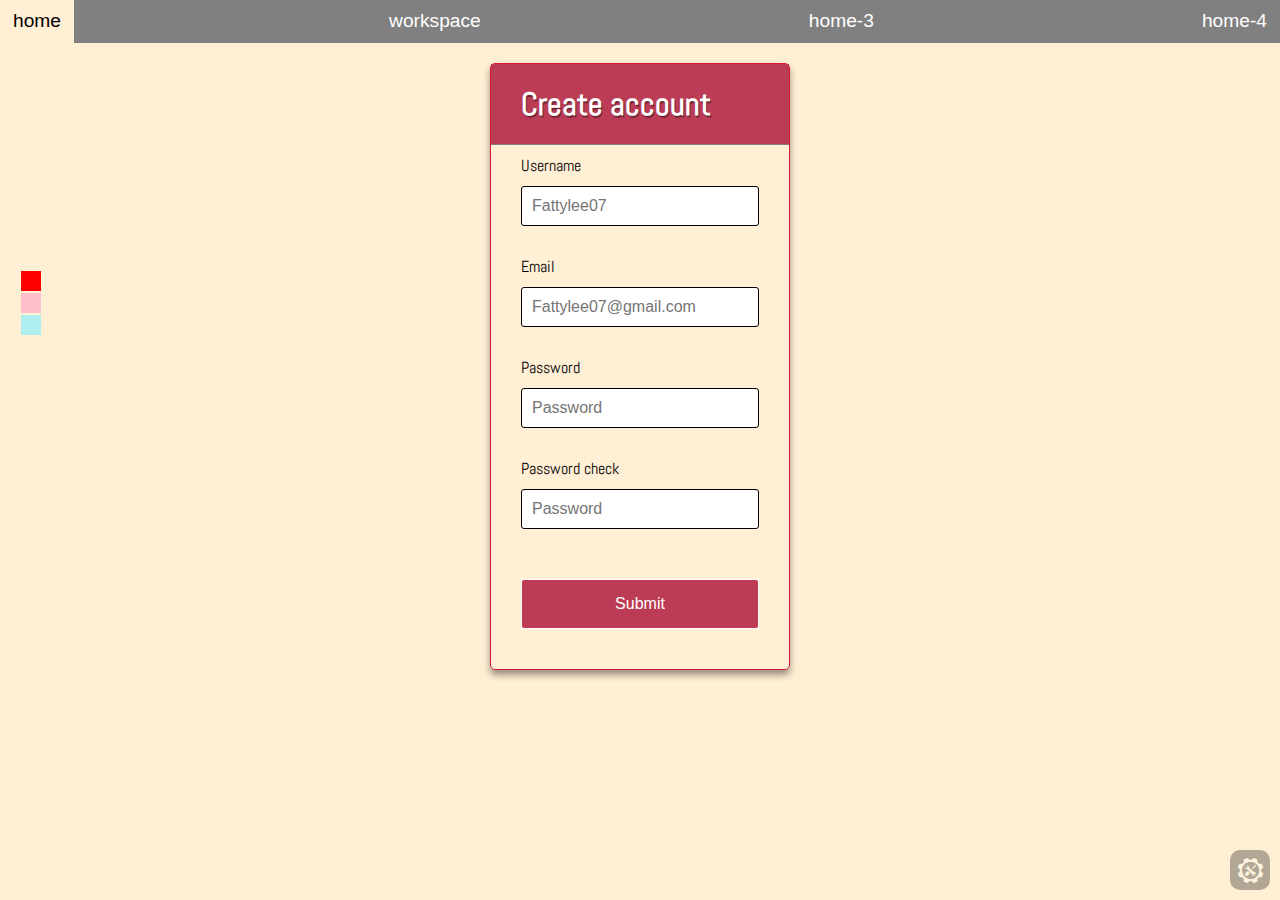
<file: index.html>
<!DOCTYPE html>
<html lang="en">
  <head>
    <meta charset="UTF-8" />
    <meta name="viewport" content="width=device-width, initial-scale=1.0" />

    <title>Fattylee Form Validation</title>
    <link rel="shortcut icon" href="./img/preview.png" />
    <!-- import fontawesome css library -->
    <link rel="stylesheet" href="./css/all.css" />
    <link rel="stylesheet" href="./css/style.css" type="text/css" />
    <script src="/js/eruda.js"></script>
    <script>
      eruda.init();
    </script>
    <script src="/js/eruda-code.js"></script>
    <script>
      eruda.add(erudaCode);
    </script>
    <script src="/js/eruda-dom.js"></script>
    <script>
      eruda.add(erudaDom);
    </script>
  </head>
  <body>
    <!-- <div class="wrapper "> -->
      <nav class="nav">
        <ul>
          <li class="active"><a href="/index.html">home</a></li>
          <li><a href="/workspace.html">workspace</a></li>
          <li><a href="#">home-3</a></li>
          <li><a href="#">home-4</a></li>
        </ul>
      </nav>
      <noscript class='no-js'>
      <style>
        .hidePage {
          display: none;
        }
      </style>
        <h1>
          Oops..! No Javascript Enabled. please enable javascript
          <span>or</span> choose a different browser for best experience
        </h1>
    </noscript>
      <div class="container hidePage">
        <div class="sidebar">
          <span></span>
          <span></span>
          <span></span>
          <span style="background: papayawhip;"></span>
        </div>
        <div class="header">
          <h1>Create account</h1>
        </div>
        <form id="form" class="form">
          <div class="form-control">
            <label for="username">Username</label>
            <input type="text" id="username" placeholder="Fattylee07" />
            <i class="fas fa-check-circle"></i>
            <i class="fas fa-exclamation-circle"></i>
            <small>Error placeholder</small>
          </div>
          <div class="form-control">
            <label for="email">Email</label>
            <input type="email" id="email" placeholder="Fattylee07@gmail.com" />
            <i class="fas fa-check-circle"></i>
            <i class="fas fa-exclamation-circle"></i>
            <small>Not allowed to be blank</small>
          </div>
          <div class="form-control">
            <label for="password">Password</label>
            <input type="password" id="password" placeholder="Password" />
            <i class="fas fa-check-circle"></i>
            <i class="fas fa-exclamation-circle"></i>
            <small>Error placeholder</small>
          </div>
          <div class="form-control">
            <label for="password2">Password check</label>
            <input type="password" id="password2" placeholder="Password" />
            <i class="fas fa-check-circle"></i>
            <i class="fas fa-exclamation-circle"></i>
            <small>Error placeholder</small>
          </div>
          <div class="form-control">
            <input type="submit" value="submit" name="submit" />
          </div>
        </form>
        <div class="loader">
          <p>Processing...</p>
          <div><i class="fas fa-circle"></i></div>
        </div>

      <div class="modal">
        <h2>Account created successfully!</h2>
        <p>To see more content <a href="#">Click here</a></p>
      </div>
      <script src="./js/main.js"></script>
  </body>
</html>
</file>
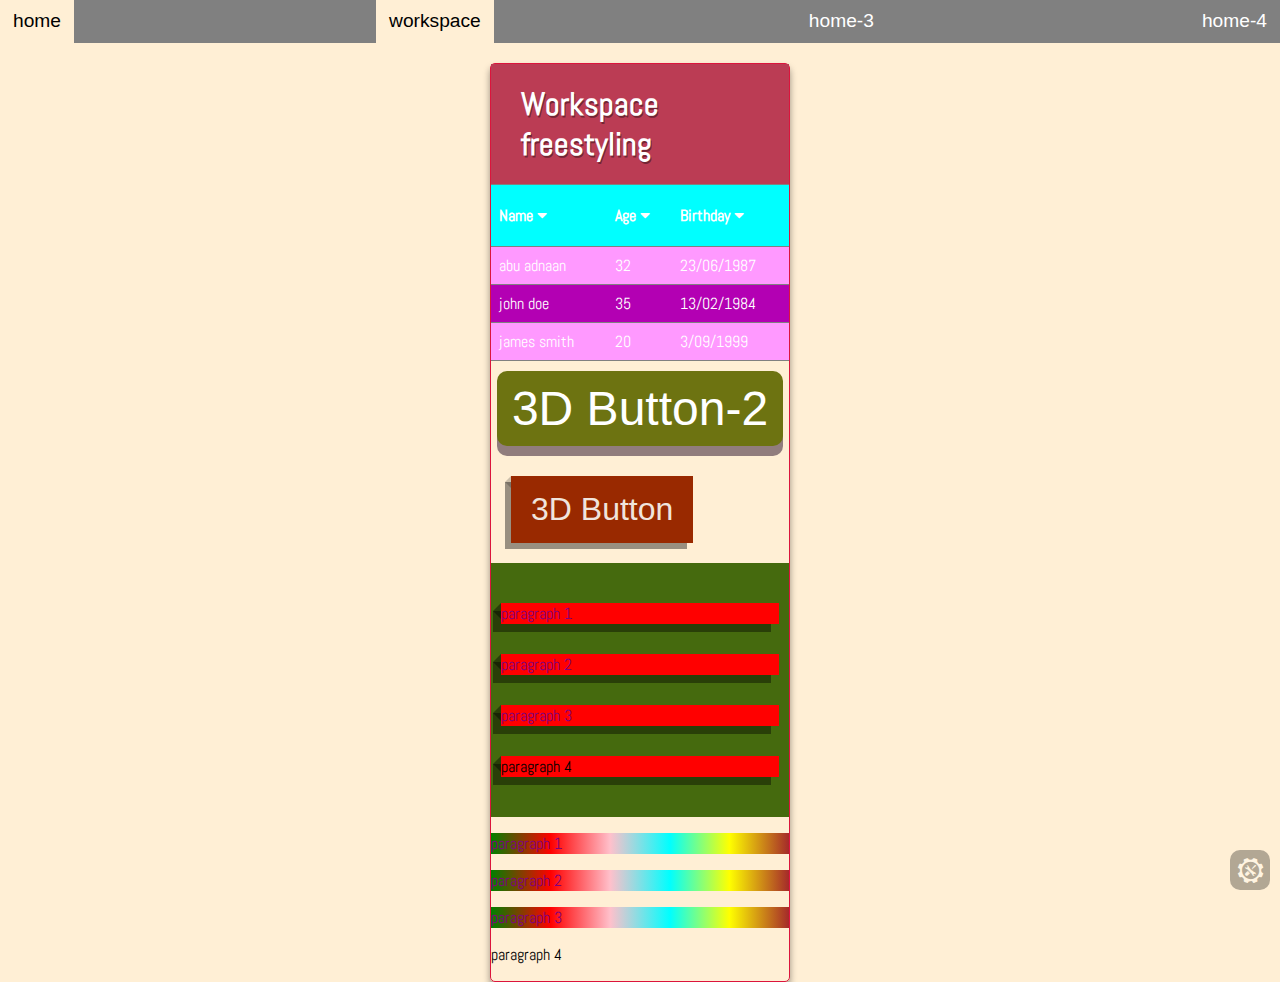
<file: workspace.html>
<!DOCTYPE html>
<html lang="en">
  <head>
    <meta charset="UTF-8" />
    <meta name="viewport" content="width=device-width, initial-scale=1.0" />

    <title>Workspace</title>
    <link rel="shortcut icon" href="./img/preview.png" />
    <!-- import fontawesome css library -->
    <link rel="stylesheet" href="./css/all.css" />
    <link rel="stylesheet" href="./css/style.css" type="text/css" />
    <link rel="stylesheet" href="./css/workspace.css" />
  </head>

  <body>
    <nav class="nav">
      <ul>
        <li><a href="/index.html">home</a></li>
        <li class="active"><a href="/workspace.html">workspace</a></li>
        <li><a href="#">home-3</a></li>
        <li><a href="#">home-4</a></li>
      </ul>
    </nav>
    <noscript class="no-js">
      <style>
        .hidePage {
          display: none;
        }
      </style>
      <h1>
        Oops..! No Javascript Enabled. please enable javascript
        <span>or</span> choose a different browser for best experience
      </h1>
    </noscript>

    <div class="container hidePage">
      <div class="header">
        <h1>Workspace freestyling</h1>
      </div>

      <table class="dynamic-table dynamic-table-striped">
        <thead>
          <tr>
            <th data-col="name" data-sort="desc">
              Name <i class="fas fa-caret-down"></i>
            </th>
            <th data-col="age" data-sort="desc">
              Age <i class="fas fa-caret-down"></i>
            </th>
            <th data-col="birthday" data-sort="desc">
              Birthday <i class="fas fa-caret-down"></i>
            </th>
          </tr>
        </thead>
        <tbody>
          <tr>
            <td>Hello world</td>
            <td>Hello world</td>
            <td>Hello world</td>
          </tr>
          <tr>
            <td>td1</td>
            <td>td2</td>
            <td>td3</td>
          </tr>
          <tr>
            <td>td1</td>
            <td>td2</td>
            <td>td3</td>
          </tr>
        </tbody>
      </table>
      <button class="btn-3d-2">3D Button-2</button>
      <button class="btn-3d">3D Button</button>
      <div class="para-list">
        <p>paragraph 1</p>
        <p>paragraph 2</p>
        <p>paragraph 3</p>
        <p>paragraph 4</p>
      </div>
      <p>paragraph 1</p>
      <p>paragraph 2</p>
      <p>paragraph 3</p>
      <p>paragraph 4</p>
    </div>
    <script src="/js/eruda.js"></script>
    <script>
      eruda.init();
    </script>
    <script src="/js/eruda-code.js"></script>
    <script>
      eruda.add(erudaCode);
    </script>
    <script src="/js/eruda-dom.js"></script>
    <script>
      eruda.add(erudaDom);
    </script>
    <!-- <script src="./js/main.js"></script> -->
    <script src="./js/table.js"></script>
  </body>
</html>
</file>
<file: css/style.css>
* {
  box-sizing: border-box;
}
:root {
  --theme-bgcolor: papayawhip;
  --theme-header: #bb3c54;
  --success-border: #679a19;
  --error-border: red;
}
@media screen and (max-width: 400px) {
  * {
    /* --theme-bgcolor: coral; */
    --theme-header: #bb3c54;
    --success-border: #679a19;
    --error-border: red;
  }
}
/* import a custom font (Abel) but change the name to fattylee */
@font-face {
  font-family: "fattylee";
  src: url(./Abel-Regular.ttf);
}

body {
  margin: 0;
  padding: 0;
  display: flex;
  justify-content: center;
  flex-direction: column;
  align-items: center;
  /* height: 100vh; */
  /* font-family: Arial, Helvetica, sans-serif; */
  font-family: Fattylee;
  background: var(--theme-bgcolor);
}
.nav {
  background: grey;
  width: 100%;
  margin-bottom: 20px;
}
.nav ul {
  list-style-type: none;
  padding: 0;
  margin: 0;
  display: flex;
  flex-direction: column;
}

.nav a {
  text-decoration: none;
  color: #fff;
  font-family: Arial, Helvetica, sans-serif;
  font-size: 1.2rem;
  display: block;
  padding: 10px 13px;
  border-bottom: 1px solid transparent;
}
nav a:hover,
nav li.active a {
  background: papayawhip;
  border-bottom: 1px solid gold;
  color: black;
}
.container {
  border: 1px solid crimson;
  width: 300px;
  box-shadow: 0 5px 7px rgba(0, 0, 0, 0.4);
  border-radius: 5px;
  position: relative;
}
.container.hide {
  display: none;
}
.header {
  padding: 20px 30px;
  background: var(--theme-header);
  border-bottom: 1px solid grey;
}
.header h1 {
  margin: 0;
  color: #fff;
  text-shadow: 1px 2px rgba(0, 0, 0, 0.4);
}

.form-control {
  padding: 20px 30px;
  padding-top: 10px;
  position: relative;
}
.form-control label {
  display: inline-block;
  margin-bottom: 10px;
}
.form-control input {
  display: block;
  width: 100%;
  padding: 10px;
  font-size: 16px;
  border-radius: 3px;
  border: 1px solid;
}
.form-control.success input {
  border-color: var(--success-border);
  outline-color: var(--success-border);
}
.form-control input:focus {
  border-color: black;
}
.form-control.error input {
  border-color: var(--error-border);
  outline-color: var(--error-border);
}
.form-control i {
  position: absolute;
  top: 50px;
  right: 40px;
  visibility: hidden;
}
.form-control.success i.fa-check-circle {
  color: var(--success-border);
  visibility: visible;
}
.form-control.error i.fa-exclamation-circle {
  color: var(--error-border);
  visibility: visible;
}
.form-control small {
  position: absolute;
  color: var(--error-border);
  visibility: hidden;
}
.form-control.error small {
  visibility: visible;
}

.form [type="submit"] {
  color: white;
  background: var(--theme-header);
  display: block;
  width: 100%;
  margin: 20px auto;
  padding: 15px;
  cursor: pointer;
  text-transform: capitalize;
  outline-color: var(--theme-header);
}
.form [type="submit"]:hover {
  color: var(--theme-header);
  background: white;
}
/* Modal popup styling
 * */
.modal {
  text-align: center;
  display: none;
}
.modal.show {
  display: block;
}
.modal h2 {
  color: gold;
  font-size: 32px;
  text-shadow: 0 4px rgba(0, 0, 0, 0.4);
  text-transform: uppercase;
}
.modal p {
  font-size: 24px;
  color: maroon;
}
.modal a {
  text-decoration: none;
  text-transform: uppercase;
  color: white;
  background: var(--theme-header);
  display: inline-block;
  padding: 5px 10px;
  border-radius: 5px;
  box-shadow: 0 5px 7px rgba(0, 0, 0, 0.3);
  border-bottom: 3px solid maroon;
  transition: all 0.5s;
}
.modal a:hover {
  background: white;
  color: var(--theme-header);
}
.grid-box {
  display: flex;
  grid-template-columns: 1fr 2fr 3fr;
}

/*------------- LOADER -------------*/
.loader {
  background: #65560a;
  display: none;
  position: absolute;
  width: 80%;
  justify-content: space-between;
  bottom: 94px;
  left: 30px;
  padding: 10px 20px;
  color: white;
  animation-name: blink;
  animation-iteration-count: infinite;
  animation-duration: 0.8s;
  animation-timing-function: ease-in-out;
}

@keyframes blink {
  0% {
    opacity: 0;
  }
  50% {
    opacity: 1;
  }
  100% {
    opacity: 0;
  }
}
.loader p {
  margin: 0;
}
/*-------x------ LOADER ------x-------*/

/*------- No js styling --------*/
.no-js {
  padding: 20px;
  text-align: center;
}
.no-js span {
  font-size: 50px;
  text-transform: uppercase;
  text-shadow: 0 5px 6px rgba(0, 0, 0, 0.3);
  color: greenyellow;
}
/*---x--- No js styling ----x---*/

/*------- sidebar --------*/
.sidebar {
  position: fixed;
  display: flex;
  min-height: 70px;
  top: 30vh;
  left: 20px;
  flex-direction: column;
  align-items: center;
  justify-content: space-between;
  cursor: pointer;
}
.grid-box {
  display: flex;
  grid-template-columns: 1fr 2fr 3fr;
}

@media screen and (min-width: 768px) {
  .nav ul {
    flex-direction: row;
    justify-content: space-between;
  }
  .nav a {
    border: none;
  }
}
.sidebar span {
  background: red;
  padding: 10px;
  border: 1px var(--theme-bgcolor) solid;
  transition: transform 0.4s;
}
.sidebar span:hover {
  border-color: var(--theme-header);
  transform: scale(1.2);
}

.sidebar span:nth-child(2) {
  background: pink;
}
.sidebar span:nth-child(3) {
  background: paleturquoise;
}
@media screen and (max-width: 378px) {
  .sidebar {
    flex-direction: row;
    position: static;
    min-height: 0;
    margin-bottom: 10px;
    border: 1px solid;
    border-radius: 3px 3px 0 0;
    top: 10vh;
  }
}
/*---x--- sidebar ----x---*/
@media screen and (min-width: 768px) {
  .nav ul {
    flex-direction: row;
    justify-content: space-between;
  }
  nav a:hover,
  nav li.active a {
    background: papayawhip;
    border-color: transparent;
    color: black;
  }
}
</file>
<file: css/workspace.css>
p:not(:last-child) {
  /* border-bottom: purple 1px solid; */
  background: -webkit-linear-gradient(
    left,
    green,
    red,
    pink,
    cyan,
    yellow,
    brown
  );
  color: purple;
}
p:not(:last-child):hover {
  background: -webkit-linear-gradient(
    right,
    green,
    red,
    pink,
    cyan,
    yellow,
    brown
  );
}
/*
.dynamic-table th, .dynamic-table td{
padding: 8px;
}
.dynamic-table thead th,
.dynamic-table thead th:hover{
background: green;
}
.dynamic-table tr:nth-child(even) {
  background: green;
}
.dynamic-table tr:nth-child(odd) {
  background: red;
}
.dynamic-table tr:nth-child(even):hover {
  color: green;
  background: white;
}
.dynamic-table tr:nth-child(odd):hover {
  color: red;
  background: white;
}

.dynamic-table {
  border-collapse: collapse;
  width: 90%;
  margin: 10px auto;
  border: 1px solid grey;
  text-align: left;
  color: white;
}
.dynamic-table thead tr:hover {
background: green !important;
color:white !important
}
*/

.dynamic-table {
  background: #b300b3;
  width: 100%;
  color: white;
  text-align: left;
  border-collapse: collapse;
}
.dynamic-table th {
  cursor: pointer;
}
.dynamic-table th,
.dynamic-table td {
  border-bottom: 1px solid grey;
  padding: 8px;
}
.dynamic-table tr:nth-child(odd) {
  background: #ff99ff;
}
.dynamic-table tr:hover {
  background: red;
}
.dynamic-table thead th {
  background: #330033;
  padding: 20px 8px;
  background: cyan;
}

:root {
  --btn-3d-color: #f0e4dd;
  --btn-3d-bgcolor: hsl(16, 100%, 30%);
  /* --btn-3d-bgcolor: rgba(13, 49, 2, 0.8); */
  /* --btn-3d-bgcolor-dark: rgba(13, 49, 2, 1); */
  --btn-3d-bgcolor-dark: hsl(16, 100%, 20%);
}

button.btn-3d {
  font-size: 2rem;
  border: none;
  margin: 20px;
  color: var(--btn-3d-color);
  background: var(--btn-3d-bgcolor);
  padding: 15px 20px;
  outline: none;
  cursor: pointer;
  position: relative;
  /* 3d effects styling */

  box-shadow: -6px 6px rgba(0, 0, 0, 0.4);
}
button.btn-3d:hover {
  top: 3px;
  left: -3px;
  box-shadow: -3px 3px rgba(0, 0, 0, 0.4);
  background: rgba(0, 0, 0, 0.6);
}
button.btn-3d::before {
  content: "";
  position: absolute;
  top: 0;
  left: -12px;
  border: 6px solid transparent;
  border-right-color: rgba(0, 0, 0, 0.4);
  /* border-left-color: transparent; */
  /* border-right-color: transparent; */
  /* border-top-color: transparent; */
  opacity: 0.5;
}
.btn-3d-2 {
  font-size: 3rem;
  border: none;
  outline: none;
  display: block;
  margin: 10px auto;
  padding: 10px 15px;
  background: hsl(64, 74%, 26%);
  box-shadow: 0px 10px rgba(145, 125, 125, 1);
  border-radius: 10px;
  color: white;
  cursor: pointer;
  /* transition: 0.2s; */
}
.btn-3d-2:hover {
  background: hsl(64, 74%, 21%);
}
.btn-3d-2:active {
  box-shadow: 0 5px rgba(82, 72, 72, 1);
  transform: translateY(5px);
  background: hsl(64, 74%, 16%);
}
.para-list {
  background: rgba(69, 106, 14, 1);
  padding: 10px;
}
.para-list p {
  position: relative;
  margin: 30px 0;
  background: red;
  box-shadow: -8px 8px rgba(0, 0, 0, 0.4);
}
.para-list p::before {
  content: "";
  display: inline-block;
  position: absolute;
  /* padding: 0 20px; */
  border: 8px solid transparent;
  border-right-color: rgba(0, 0, 0, 0.4);
  color: white;
  top: 0;
  left: -16px;
}

.para-list p:not(:last-child):hover {
  background: rgba(69, 255, 14, 1);
  top: 4px;
  left: -4px;
  box-shadow: -4px 4px rgba(0, 0, 0, 0.4);
}
</file>
